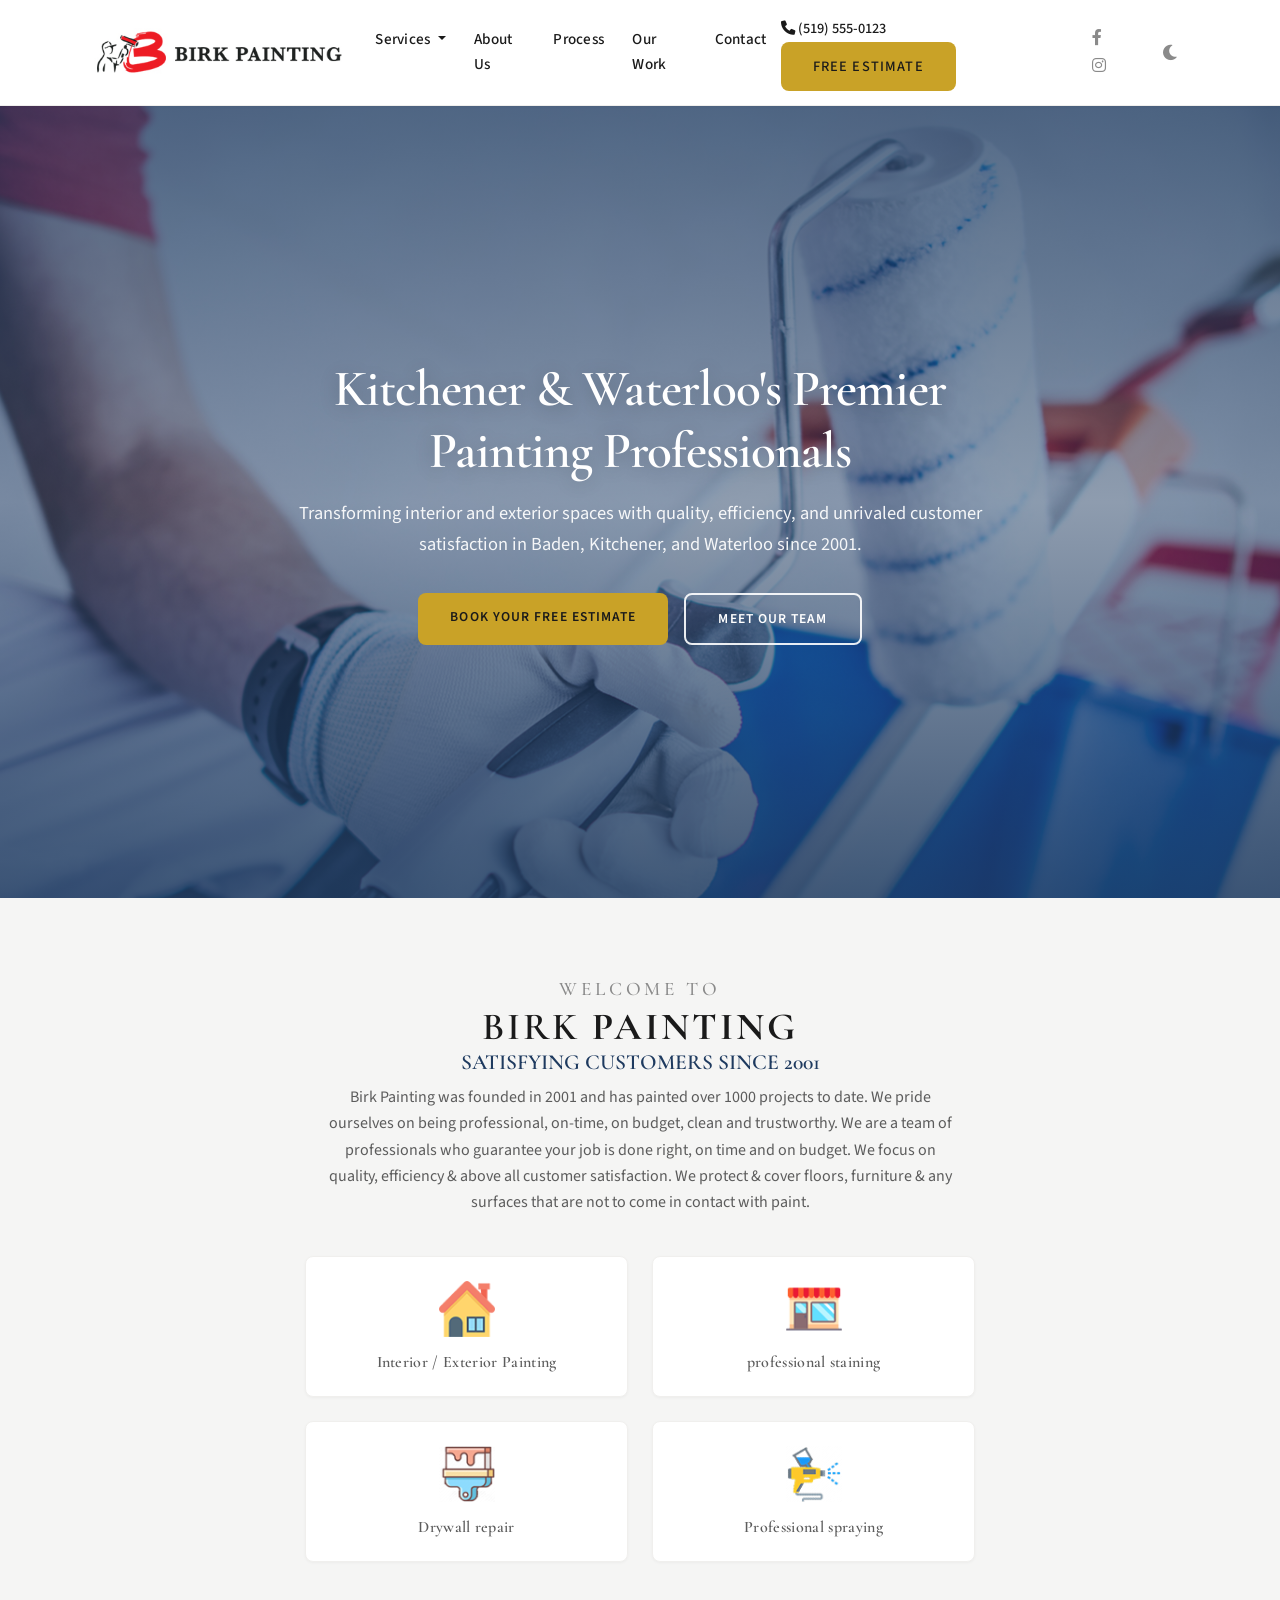
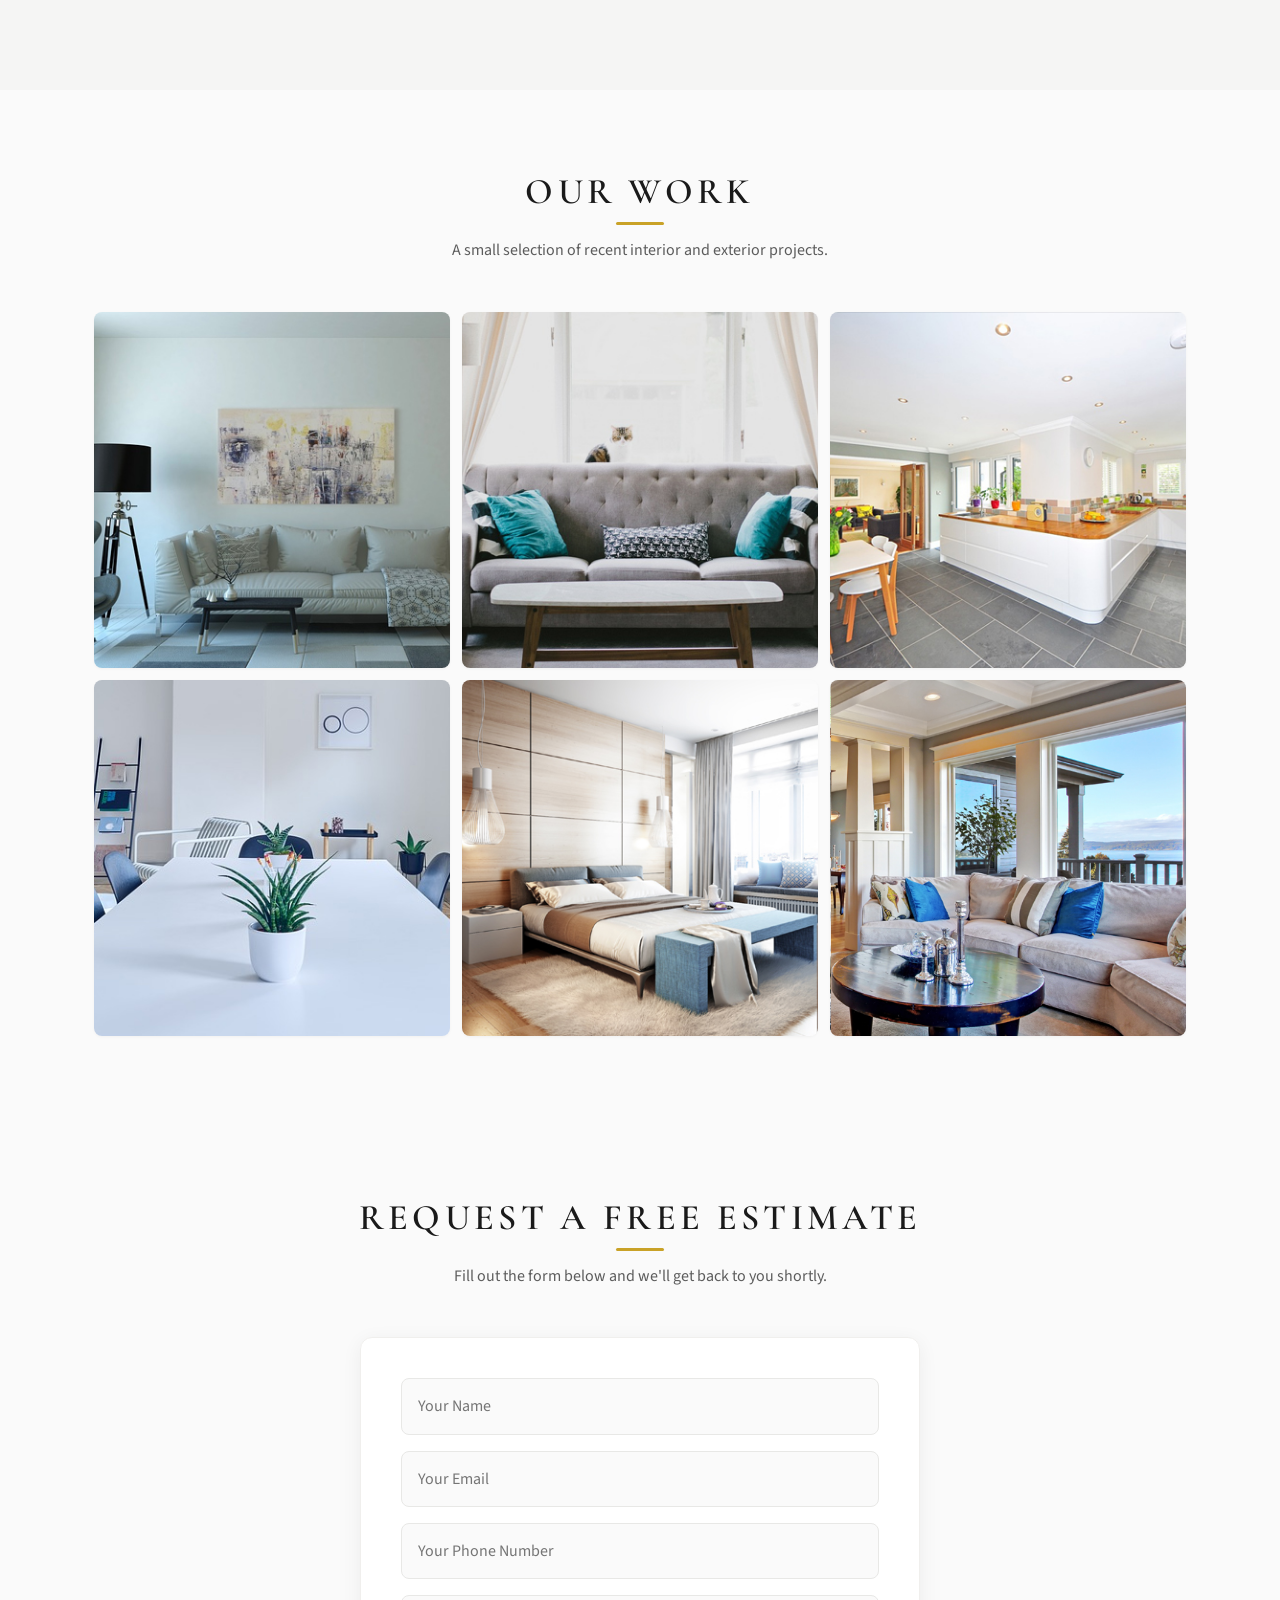
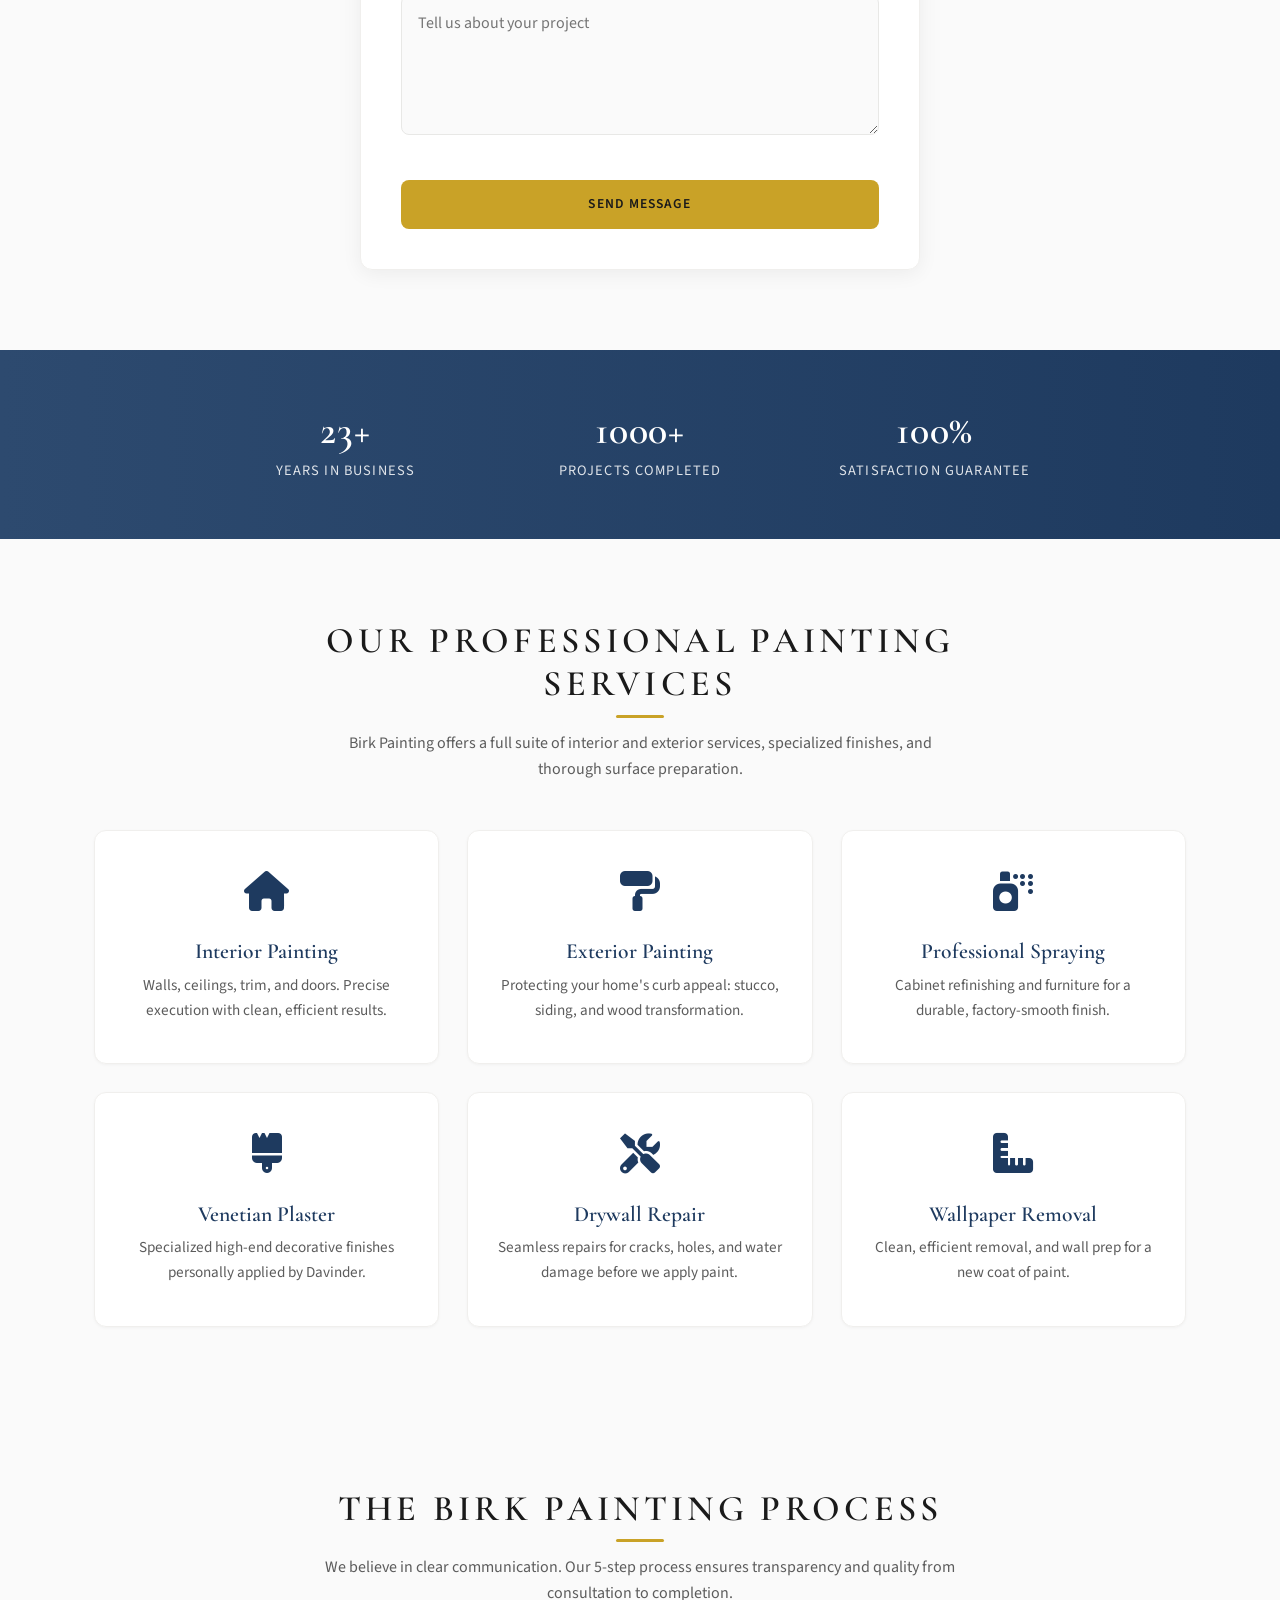
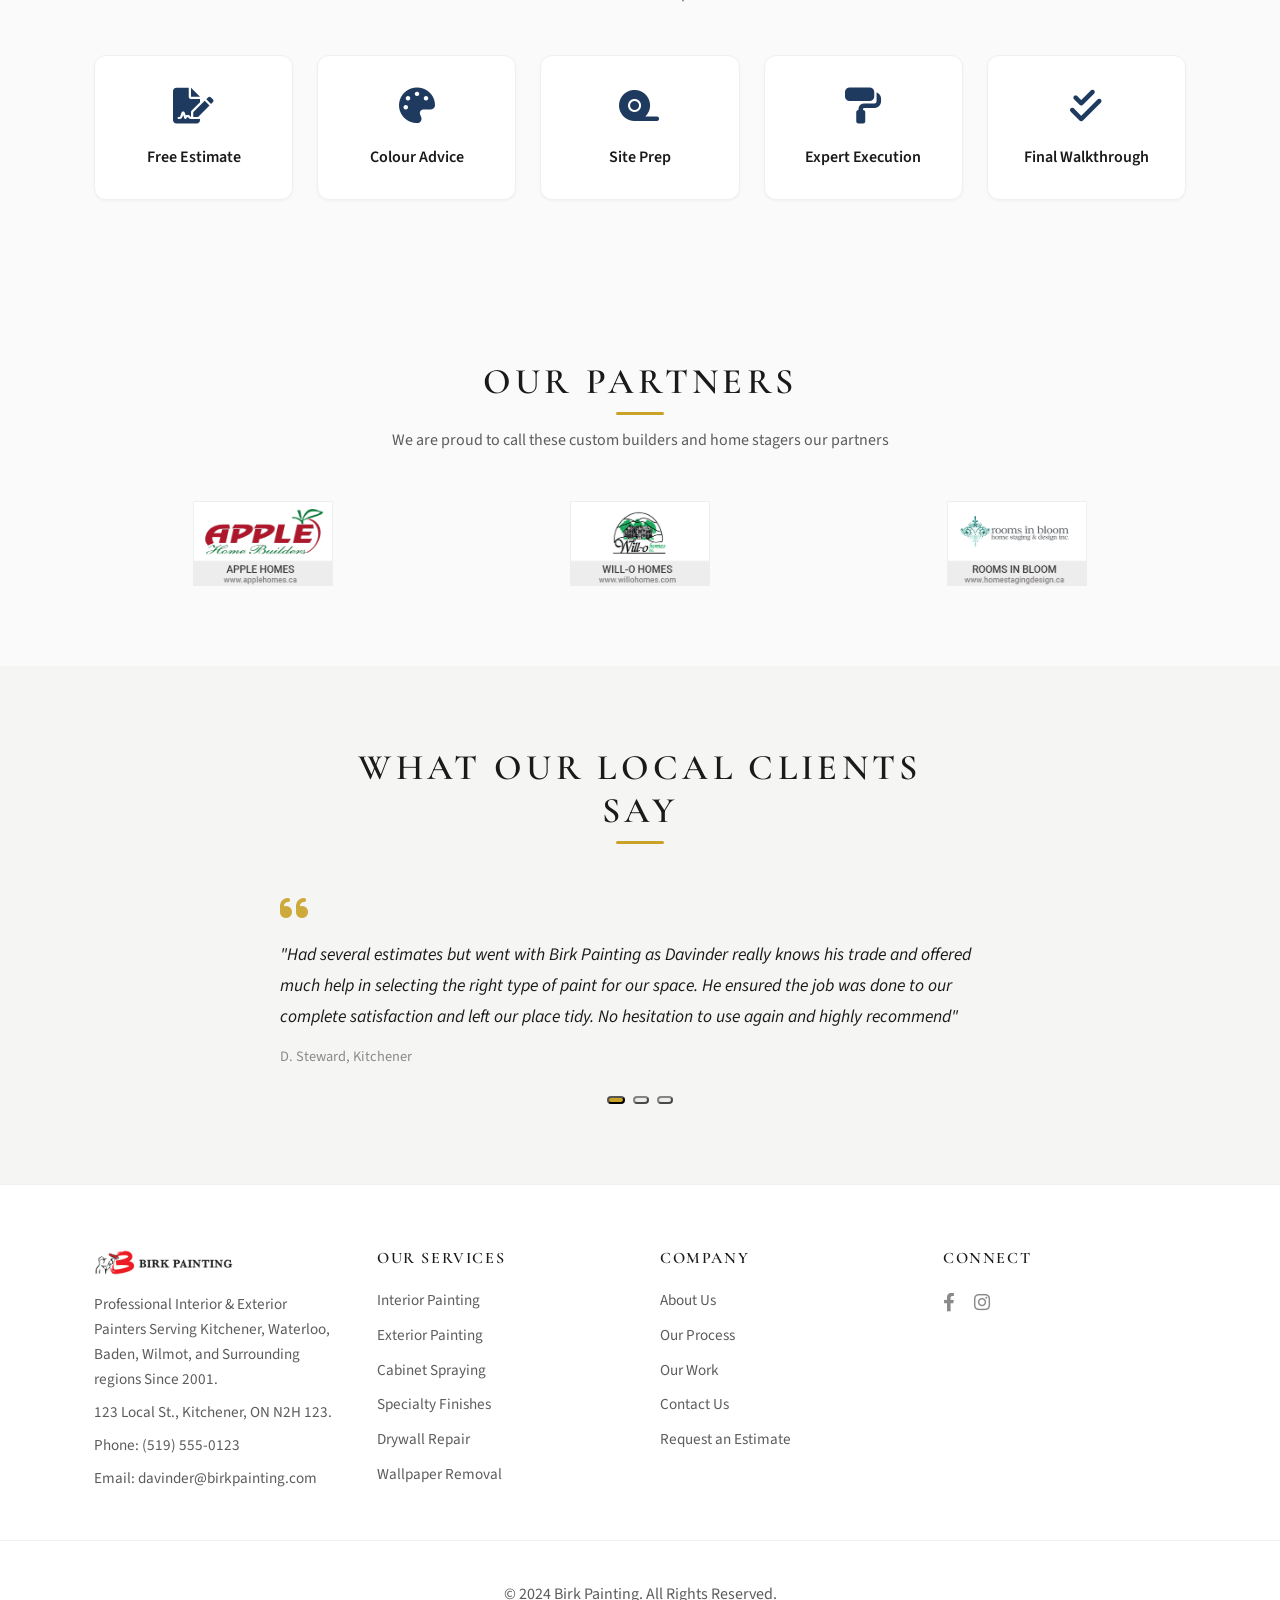
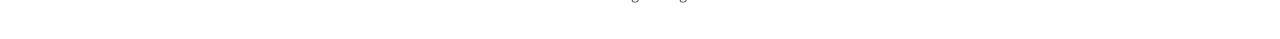
<file: index.html>
<!DOCTYPE html>
<html lang="en">
<head>
    <meta charset="UTF-8">
    <meta name="viewport" content="width=device-width, initial-scale=1.0">
    <meta name="description" content="Birk Painting offers professional interior and exterior painting services in Kitchener, Waterloo, and surrounding areas. Quality, efficiency, and customer satisfaction since 2001.">
    <meta name="keywords" content="painters kitchener, painters waterloo, interior painting, exterior painting, cabinet spraying, venetian plaster, drywall repair, birk painting">
    <meta name="author" content="Birk Painting">
    <meta property="og:title" content="Birk Painting | Professional Kitchener & Waterloo Painters Since 2001">
    <meta property="og:description" content="Top-rated painters in Kitchener and Waterloo. We offer a full range of services including interior/exterior painting, cabinet refinishing, and specialty finishes.">
    <meta property="og:image" content="archive/images/banner.jpg">
    <meta property="og:url" content="https://birk-painting-3ad55.web.app">
    <meta property="og:type" content="website">

    <title>Birk Painting | Professional Kitchener & Waterloo Painters Since 2001</title>
    <link rel="preconnect" href="https://fonts.googleapis.com">
    <link rel="preconnect" href="https://fonts.gstatic.com" crossorigin>
    <link href="https://fonts.googleapis.com/css2?family=Cormorant+Garamond:ital,wght@0,500;0,600;1,500&family=Source+Sans+3:ital,wght@0,400;0,500;0,600;0,700;1,400&display=swap" rel="stylesheet">
    <link rel="stylesheet" href="https://stackpath.bootstrapcdn.com/bootstrap/4.5.2/css/bootstrap.min.css">
    <link rel="stylesheet" href="style.css?v=2">
    <link href="https://cdnjs.cloudflare.com/ajax/libs/font-awesome/6.0.0/css/all.min.css" rel="stylesheet">
    <script src="https://www.google.com/recaptcha/api.js" async defer></script>
</head>
<body>
    <!-- Custom cursor (hidden on touch devices via JS) -->
    <div class="cursor cursor-dot" aria-hidden="true"></div>
    <div class="cursor cursor-ring" aria-hidden="true"></div>

    <nav class="navbar navbar-expand-lg sticky-top">
        <div class="container">
            <a class="navbar-brand" href="#hero"><img src="archive/images/logo.jpg" alt="Birk Painting"></a>
            <button class="navbar-toggler" type="button" data-toggle="collapse" data-target="#navbarNavDropdown" aria-controls="navbarNavDropdown" aria-expanded="false" aria-label="Toggle navigation">
                <span class="navbar-toggler-icon"></span>
            </button>
            <div class="collapse navbar-collapse" id="navbarNavDropdown">
                <ul class="navbar-nav mr-auto">
                    <li class="nav-item dropdown">
                        <a class="nav-link dropdown-toggle" href="#" id="navbarDropdownMenuLink" role="button" data-toggle="dropdown" aria-haspopup="true" aria-expanded="false">
                            Services
                        </a>
                        <div class="dropdown-menu" aria-labelledby="navbarDropdownMenuLink">
                            <a class="dropdown-item" href="#interior">Interior Painting</a>
                            <a class="dropdown-item" href="#exterior">Exterior Painting</a>
                            <a class="dropdown-item" href="#cabinet">Cabinet Spraying</a>
                            <a class="dropdown-item" href="#specialty">Specialty Finishes</a>
                        </div>
                    </li>
                    <li class="nav-item"><a class="nav-link" href="#about">About Us</a></li>
                    <li class="nav-item"><a class="nav-link" href="#process">Process</a></li>
                    <li class="nav-item"><a class="nav-link" href="#proof">Our Work</a></li>
                    <li class="nav-item"><a class="nav-link" href="#contact">Contact</a></li>
                </ul>
                <div class="d-flex align-items-center">
                    <div class="header-contact-info mr-3">
                         <a href="tel:5195550123" class="mr-3"><i class="fas fa-phone"></i> (519) 555-0123</a>
                         <a href="#contact" class="btn btn-gold d-none d-lg-inline-block">Free Estimate</a>
                    </div>
                    <div class="social-media-icons mr-3">
                        <a href="https://www.facebook.com/share/1XxjigXhjU/?mibextid=wwXIfr"><i class="fab fa-facebook-f"></i></a>
                        <!-- a href="#"><i class="fab fa-twitter"></i></a !-->
                        <a href="https://www.instagram.com/birkpaintingkw/"><i class="fab fa-instagram"></i></a>
                    </div>
                    <button class="theme-toggle" id="theme-toggle" title="Toggles light & dark" aria-label="auto" aria-live="polite">
                        <i class="fas fa-moon"></i>
                        <i class="fas fa-sun"></i>
                    </button>
                </div>
            </div>
        </div>
    </nav>

    <section id="hero" class="hero hero--animate">
        <div class="hero-content">
            <h1 class="hero-title">Kitchener & Waterloo's Premier Painting Professionals</h1>
            <p class="hero-subtitle">Transforming interior and exterior spaces with quality, efficiency, and unrivaled customer satisfaction in Baden, Kitchener, and Waterloo since 2001.</p>
            <div class="hero-buttons">
                <a href="#contact" class="btn btn-gold">Book Your Free Estimate</a>
                <a href="#about" class="btn btn-green">Meet Our Team</a>
            </div>
        </div>
    </section>

    <section id="about" class="services section-alt">
        <div class="container">
            <div class="section-header">
				<div class="title">
					<h1><span>welcome to</span> BIRK  <strong>PAINTING</strong></h1>
				</div>
				<h3>SATISFYING CUSTOMERS SINCE 2001</h3>
                <p>Birk Painting was founded in 2001 and has painted over 1000 projects to date. We pride ourselves on being professional, on-time, on budget, clean and trustworthy. We are a team of professionals who guarantee your job is done right, on time and on budget. We focus on quality, efficiency & above all customer satisfaction. We protect & cover floors, furniture & any surfaces that are not to come in contact with paint.</p>
				<div class="welcome-content-box row">
					<div class="col-md-6 col-sm-6 welcome-box">
						<div class="houseIcon"><center><img src="archive/images/house.png" alt=""></center></div>
						<h4>Interior / Exterior Painting</h4>
					</div>
					<div class="col-md-6 col-sm-6 welcome-box">
						<div class="houseIcon"><center><img src="archive/images/house2.png" alt=""></center></div>
						<h4>professional staining</h4>
					</div>
					<div class="col-md-6 col-sm-6 welcome-box">
						<div class="houseIcon"><center><img src="archive/images/house4.png" alt=""></center></div>
						<h4>Drywall repair</h4>
					</div>
					<div class="col-md-6 col-sm-6 welcome-box">
						<div class="houseIcon"><center><img src="archive/images/house3.png" alt=""></center></div>
						<h4>Professional spraying</h4>
					</div>
				</div>
            </div>
        </div>
    </section>

    <section id="proof" class="portfolio-proof">
        <div class="container proof-wrap">
            <div class="section-header">
                <h2>Our Work</h2>
                <p>A small selection of recent interior and exterior projects.</p>
            </div>
            <div class="instagram-grid">
                <a href="https://www.instagram.com/birkpaintingkw/" target="_blank">
                    <img src="archive/images/portfolio1.jpg" alt="Birk Painting project 1">
                </a>
                <a href="https://www.instagram.com/birkpaintingkw/" target="_blank">
                    <img src="archive/images/portfolio2.jpg" alt="Birk Painting project 2">
                </a>
                <a href="https://www.instagram.com/birkpaintingkw/" target="_blank">
                    <img src="archive/images/portfolio3.jpg" alt="Birk Painting project 3">
                </a>
                <a href="https://www.instagram.com/birkpaintingkw/" target="_blank">
                    <img src="archive/images/portfolio4.jpg" alt="Birk Painting project 4">
                </a>
                <a href="https://www.instagram.com/birkpaintingkw/" target="_blank">
                    <img src="archive/images/portfolio5.jpg" alt="Birk Painting project 5">
                </a>
                <a href="https://www.instagram.com/birkpaintingkw/" target="_blank">
                    <img src="archive/images/portfolio6.jpg" alt="Birk Painting project 6">
                </a>
            </div>
        </div>
    </section>

    <section id="contact" class="services">
        <div class="container">
            <div class="section-header">
                <h2>Request a Free Estimate</h2>
                <p>Fill out the form below and we'll get back to you shortly.</p>
            </div>
            <form action="contact.php" method="post" class="contact-form">
                <input type="text" name="name" placeholder="Your Name" required>
                <input type="email" name="email" placeholder="Your Email" required>
                <input type="tel" name="phone" placeholder="Your Phone Number">
                <textarea name="message" placeholder="Tell us about your project" required></textarea>
                <div class="g-recaptcha" data-sitekey="6LdrTYksAAAAABaEdszpnGtl5_6IwD07COxKNNGO"></div>
                <button type="submit" class="btn btn-gold">Send Message</button>
            </form>
        </div>
    </section>

    <section class="trust-bar">
        <div class="container stats-grid">
            <div class="stat-item">
                <h3>23+</h3>
                <p>Years in Business</p>
            </div>
            <div class="stat-item">
                <h3>1000+</h3>
                <p>Projects Completed</p>
            </div>
            <div class="stat-item">
                <h3>100%</h3>
                <p>Satisfaction Guarantee</p>
            </div>
        </div>
    </section>

    <section id="services" class="services">
        <div class="container">
            <div class="section-header">
                <h2>Our Professional Painting Services</h2>
                <p>Birk Painting offers a full suite of interior and exterior services, specialized finishes, and thorough surface preparation.</p>
            </div>
            <div class="service-grid">
                <div id="interior" class="service-card">
                    <div class="service-icon"><i class="fas fa-home"></i></div>
                    <div class="card-content">
                        <h3>Interior Painting</h3>
                        <p>Walls, ceilings, trim, and doors. Precise execution with clean, efficient results.</p>
                    </div>
                </div>
                <div id="exterior" class="service-card">
                    <div class="service-icon"><i class="fas fa-paint-roller"></i></div>
                    <div class="card-content">
                        <h3>Exterior Painting</h3>
                        <p>Protecting your home's curb appeal: stucco, siding, and wood transformation.</p>
                    </div>
                </div>
                <div id="cabinet" class="service-card">
                    <div class="service-icon"><i class="fas fa-spray-can"></i></div>
                    <div class="card-content">
                        <h3>Professional Spraying</h3>
                        <p>Cabinet refinishing and furniture for a durable, factory-smooth finish.</p>
                    </div>
                </div>
                <div id="specialty" class="service-card">
                    <div class="service-icon"><i class="fas fa-brush"></i></div>
                    <div class="card-content">
                        <h3>Venetian Plaster</h3>
                        <p>Specialized high-end decorative finishes personally applied by Davinder.</p>
                    </div>
                </div>
                <div class="service-card">
                    <div class="service-icon"><i class="fas fa-tools"></i></div>
                    <div class="card-content">
                        <h3>Drywall Repair</h3>
                        <p>Seamless repairs for cracks, holes, and water damage before we apply paint.</p>
                    </div>
                </div>
                <div class="service-card">
                    <div class="service-icon"><i class="fas fa-ruler-combined"></i></div>
                    <div class="card-content">
                        <h3>Wallpaper Removal</h3>
                        <p>Clean, efficient removal, and wall prep for a new coat of paint.</p>
                    </div>
                </div>
            </div>
        </div>
    </section>

    <section id="process" class="process">
        <div class="container">
            <div class="section-header">
                <h2>The Birk Painting Process</h2>
                <p>We believe in clear communication. Our 5-step process ensures transparency and quality from consultation to completion.</p>
            </div>
            <div class="process-grid">
                <div class="process-item">
                    <div class="process-icon"><i class="fas fa-file-signature"></i></div>
                    <h4>Free Estimate</h4>
                </div>
                <div class="process-item">
                    <div class="process-icon"><i class="fas fa-palette"></i></div>
                    <h4>Colour Advice</h4>
                </div>
                <div class="process-item">
                    <div class="process-icon"><i class="fas fa-tape"></i></div>
                    <h4>Site Prep</h4>
                </div>
                <div class="process-item">
                    <div class="process-icon"><i class="fas fa-paint-roller"></i></div>
                    <h4>Expert Execution</h4>
                </div>
                <div class="process-item">
                    <div class="process-icon"><i class="fas fa-check-double"></i></div>
                    <h4>Final Walkthrough</h4>
                </div>
            </div>
        </div>
    </section>
    
    <section class="partners">
        <div class="container">
            <div class="section-header">
                <h2>Our Partners</h2>
                <p>We are proud to call these custom builders and home stagers our partners</p>
            </div>
            <div class="partners-grid">
                <div class="partner-item">
                    <img src="archive/images/cl1.png" alt="Partner 1">
                </div>
                <div class="partner-item">
                    <img src="archive/images/cl2.png" alt="Partner 2">
                </div>
                <div class="partner-item">
                    <img src="archive/images/cl3.png" alt="Partner 3">
                </div>
            </div>
        </div>
    </section>

    <section class="testimonials section-alt" id="testimonials">
        <div class="container">
            <div class="section-header testimonials-header">
                <h2>What Our Local Clients Say</h2>
            </div>
            <div class="quote-slider">
                <div class="quote-item">
                    <i class="fas fa-quote-left quote-icon"></i>
                    <p class="quote-text">"Had several estimates but went with Birk Painting as Davinder really knows his trade and offered much help in selecting the right type of paint for our space. He ensured the job was done to our complete satisfaction and left our place tidy. No hesitation to use again and highly recommend"</p>
                    <p class="quote-author">D. Steward, Kitchener</p>
                </div>
                <div class="quote-item">
                    <i class="fas fa-quote-left quote-icon"></i>
                    <p class="quote-text">"Davinder and his crew painted our house several years ago and more recently painted our office over the Christmas holidays. They were very professional and completed the job on time and on budget! They showed up everyday until the job was done. His team was very professional and courteous. We have had several complements on the paint job and we are very pleased with his work. He did not need to come back for touch ups as he and his team did such a thorough job the first time. We would highly recommend him for residential or commercial work!"</p>
                    <p class="quote-author">Rick + Nancy, Baden Dental Clinic, Baden</p>
                </div>
                <div class="quote-item">
                    <i class="fas fa-quote-left quote-icon"></i>
                    <p class="quote-text">"Our company, Rooms in Bloom Home Staging & Design Inc., has worked with Birk Painting on many occasions. Without fail, Davinder and his team are always unfailingly professional and dependable, delivering top notch results with our often tight timelines. We refer Birk Painting without hesitation to our clients on a consistent basis and always look forward to working with them on new projects"</p>
                    <p class="quote-author">Heather & Alana, Rooms in Bloom Home Staging & Design Inc., Kitchener</p>
                </div>
            </div>
        </div>
    </section>

    <footer class="site-footer">
        <div class="container footer-grid">
            <div class="footer-column footer-about">
                <img src="archive/images/logo.jpg" alt="Birk Painting" class="footer-logo">
                <p>Professional Interior & Exterior Painters Serving Kitchener, Waterloo, Baden, Wilmot, and Surrounding regions Since 2001.</p>
                <p>123 Local St., Kitchener, ON N2H 123.</p>
                <p>Phone: (519) 555-0123</p>
                <p>Email: davinder@birkpainting.com</p>
            </div>
            <div class="footer-column">
                <h4>Our Services</h4>
                <ul class="footer-links">
                    <li><a href="#interior">Interior Painting</a></li>
                    <li><a href="#exterior">Exterior Painting</a></li>
                    <li><a href="#cabinet">Cabinet Spraying</a></li>
                    <li><a href="#specialty">Specialty Finishes</a></li>
                    <li><a href="#">Drywall Repair</a></li>
                    <li><a href="#">Wallpaper Removal</a></li>
                </ul>
            </div>
            <div class="footer-column">
                <h4>Company</h4>
                <ul class="footer-links">
                    <li><a href="#about">About Us</a></li>
                    <li><a href="#process">Our Process</a></li>
                    <li><a href="#proof">Our Work</a></li>
                    <li><a href="#contact">Contact Us</a></li>
                    <li><a href="#contact">Request an Estimate</a></li>
                </ul>
            </div>
            <div class="footer-column">
                <h4>Connect</h4>
                <div class="social-media-icons-footer">
                    <a href="https://www.facebook.com/share/1XxjigXhjU/?mibextid=wwXIfr"><i class="fab fa-facebook-f"></i></a>
                    <!--a href="#"><i class="fab fa-twitter"></i></a!-->
                    <a href="https://www.instagram.com/birkpaintingkw/"><i class="fab fa-instagram"></i></a>
                </div>
            </div>
        </div>
        <div class="footer-bottom">
            <div class="container">
                <p>&copy; 2024 Birk Painting. All Rights Reserved.</p>
            </div>
        </div>
    </footer>

    <script>
        const themeToggle = document.querySelector('#theme-toggle');

        const getTheme = () => {
            return localStorage.getItem('theme') || 'light';
        }

        const setTheme = (theme) => {
            document.documentElement.setAttribute('data-theme', theme);
            localStorage.setItem('theme', theme);
            
            if (theme === 'dark') {
                themeToggle.setAttribute('aria-label', 'dark');
            } else {
                themeToggle.setAttribute('aria-label', 'light');
            }
        }

        themeToggle.addEventListener('click', () => {
            const currentTheme = getTheme();
            const newTheme = currentTheme === 'light' ? 'dark' : 'light';
            setTheme(newTheme);
        });

        window.addEventListener('DOMContentLoaded', () => {
            setTheme(getTheme());
        });

        // ----- Custom cursor: smooth, transitive follow -----
        const cursorDot = document.querySelector('.cursor-dot');
        const cursorRing = document.querySelector('.cursor-ring');
        const prefersReducedMotion = window.matchMedia('(prefers-reduced-motion: reduce)').matches;

        function initCursor() {
            if (!cursorDot || !cursorRing || prefersReducedMotion) return;
            let x = 0, y = 0;
            let ringX = 0, ringY = 0;
            let visible = false;

            document.body.classList.add('cursor-custom');

            function tick() {
                ringX += (x - ringX) * 0.18;
                ringY += (y - ringY) * 0.18;
                cursorDot.style.transform = `translate(${x}px, ${y}px)`;
                cursorRing.style.transform = `translate(${ringX}px, ${ringY}px)`;
                requestAnimationFrame(tick);
            }
            requestAnimationFrame(tick);

            document.addEventListener('mousemove', (e) => {
                x = e.clientX;
                y = e.clientY;
                if (!visible) {
                    visible = true;
                    cursorDot.classList.add('cursor--visible');
                    cursorRing.classList.add('cursor--visible');
                }
            });

            document.addEventListener('mouseleave', () => {
                cursorDot.classList.remove('cursor--visible');
                cursorRing.classList.remove('cursor--visible');
                visible = false;
            });

            // Slightly enlarge over clickable elements
            const hoverables = document.querySelectorAll('a, button, [role="button"], .btn, input, textarea');
            hoverables.forEach(el => {
                el.addEventListener('mouseenter', () => cursorRing.classList.add('cursor--hover'));
                el.addEventListener('mouseleave', () => cursorRing.classList.remove('cursor--hover'));
            });
        }

        // Only enable custom cursor for pointer devices (not touch)
        if (window.matchMedia('(pointer: fine)').matches) {
            initCursor();
        }

        // ----- Navbar: stronger shadow after scroll -----
        const navbar = document.querySelector('.navbar');
        if (navbar) {
            window.addEventListener('scroll', () => {
                if (window.scrollY > 10) {
                    navbar.classList.add('navbar--scrolled');
                } else {
                    navbar.classList.remove('navbar--scrolled');
                }
            });
        }

        // ----- Testimonials: animate + simple carousel -----
        const testimonialsSection = document.getElementById('testimonials');
        const quoteSlider = document.querySelector('.quote-slider');
        const quoteItems = quoteSlider ? quoteSlider.querySelectorAll('.quote-item') : [];

        function initTestimonialsCarousel() {
            if (!quoteSlider || !quoteItems.length) return;

            let current = 0;
            let timerId = null;

            const dotsContainer = document.createElement('div');
            dotsContainer.className = 'testimonial-dots';
            const dots = [];

            quoteItems.forEach((item, index) => {
                const dot = document.createElement('button');
                dot.type = 'button';
                dot.className = 'testimonial-dot';
                dot.setAttribute('aria-label', `Show testimonial ${index + 1}`);
                dot.addEventListener('click', () => {
                    setActive(index);
                    restartTimer();
                });
                dotsContainer.appendChild(dot);
                dots.push(dot);
            });

            quoteSlider.appendChild(dotsContainer);

            function setActive(index) {
                current = index;
                quoteItems.forEach((item, i) => {
                    item.classList.toggle('is-active', i === index);
                });
                dots.forEach((dot, i) => {
                    dot.classList.toggle('is-active', i === index);
                });
            }

            function next() {
                const nextIndex = (current + 1) % quoteItems.length;
                setActive(nextIndex);
            }

            function restartTimer() {
                if (timerId) clearInterval(timerId);
                timerId = setInterval(next, 9000);
            }

            setActive(0);
            restartTimer();
        }

        if (testimonialsSection) {
            if (!prefersReducedMotion && 'IntersectionObserver' in window) {
                const observer = new IntersectionObserver((entries) => {
                    entries.forEach((entry) => {
                        if (entry.isIntersecting) {
                            entry.target.classList.add('testimonials--visible');
                            initTestimonialsCarousel();
                            observer.unobserve(entry.target);
                        }
                    });
                }, { rootMargin: '0px 0px -60px 0px', threshold: 0.1 });
                observer.observe(testimonialsSection);
            } else {
                testimonialsSection.classList.add('testimonials--visible');
                initTestimonialsCarousel();
            }
        }

        // ----- Generic scroll reveal for key cards -----
        if (!prefersReducedMotion && 'IntersectionObserver' in window) {
            const revealEls = document.querySelectorAll('.welcome-box, .service-card, .process-item, .stat-item, .partner-item, .contact-form');
            const revealObserver = new IntersectionObserver((entries, obs) => {
                entries.forEach((entry) => {
                    if (entry.isIntersecting) {
                        entry.target.classList.add('reveal', 'is-visible');
                        obs.unobserve(entry.target);
                    }
                });
            }, { rootMargin: '0px 0px -40px 0px', threshold: 0.15 });

            revealEls.forEach((el) => {
                el.classList.add('reveal');
                revealObserver.observe(el);
            });
        }
    </script>
    <script src="https://code.jquery.com/jquery-3.5.1.slim.min.js"></script>
    <script src="https://cdn.jsdelivr.net/npm/popper.js@1.16.1/dist/umd/popper.min.js"></script>
    <script src="https://stackpath.bootstrapcdn.com/bootstrap/4.5.2/js/bootstrap.min.js"></script>
</body>
</html>
</file>
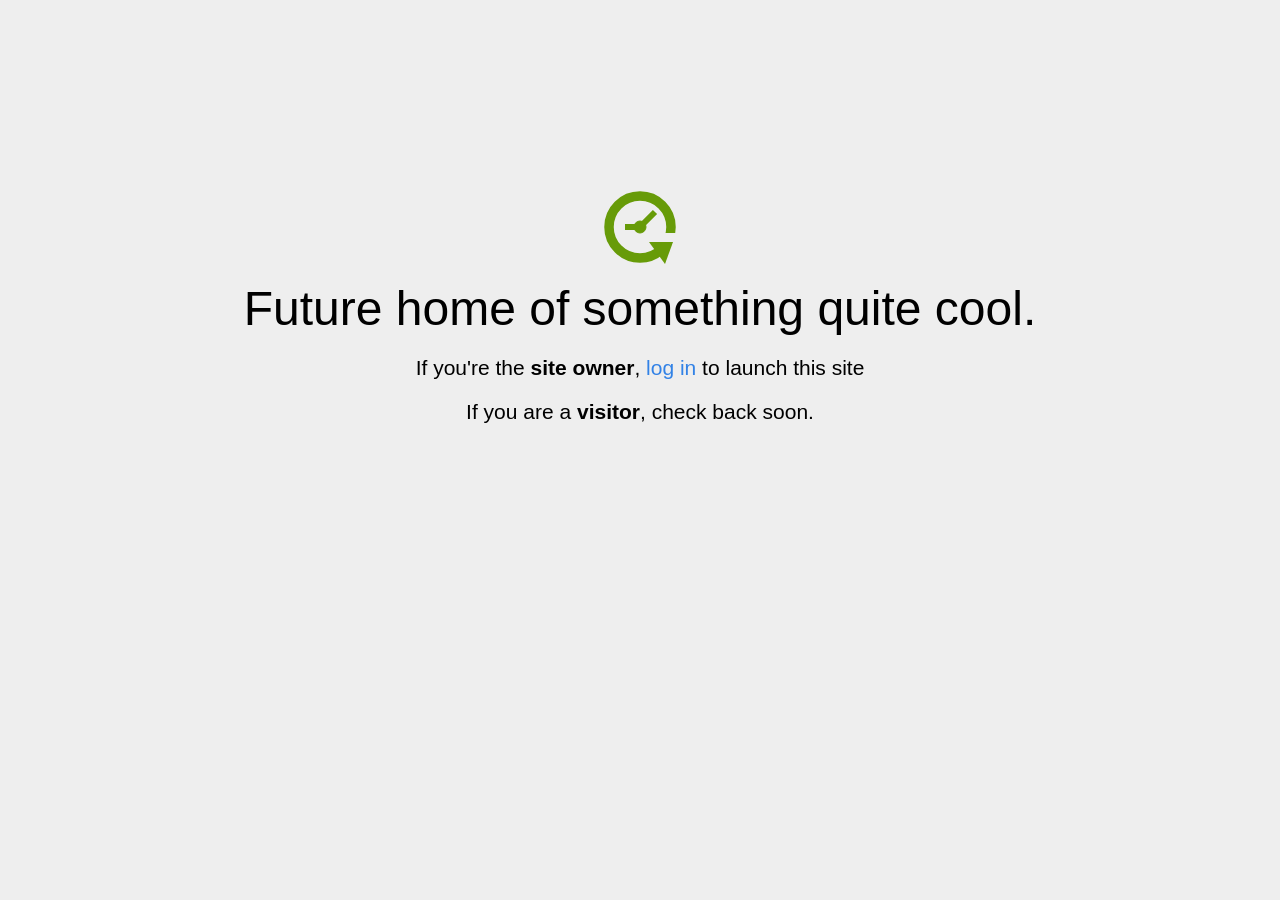
<file: archive/home.html>
<!DOCTYPE html>
<html>
<head>
<title>Coming Soon</title>
<meta http-equiv="content-type" content="text/html; charset=utf-8" >
<meta name="viewport" content="width=device-width, initial-scale=1.0">
<style type="text/css">
body {
  /*background: linear-gradient(90deg, white, gray);*/
  background-color: #eee;
}

body, h1, p {
  font-family: "Helvetica Neue", "Segoe UI", Segoe, Helvetica, Arial, "Lucida Grande", sans-serif;
  font-weight: normal;
  margin: 0;
  padding: 0;
  text-align: center;
}

.container {
  margin-left:  auto;
  margin-right:  auto;
  margin-top: 177px;
  max-width: 1170px;
  padding-right: 15px;
  padding-left: 15px;
}

.row:before, .row:after {
  display: table;
  content: " ";
}

h1 {
  font-size: 48px;
  font-weight: 300;
  margin: 0 0 20px 0;
}

.lead {
  font-size: 21px;
  font-weight: 200;
  margin-bottom: 20px;
}

p {
  margin: 0 0 10px;
}

a {
  color: #3282e6;
  text-decoration: none;
}
</style>
</head>

<body>
<div class="container text-center" id="error">

  <svg height="100" width="100">
    <circle cx="50" cy="50" r="31" stroke="#679b08" stroke-width="9.5" fill="none" />
    <circle cx="50" cy="50" r="6" stroke="#679b08" stroke-width="1" fill="#679b08" />
    <line x1="50" y1="50" x2="35" y2="50" style="stroke:#679b08;stroke-width:6" />
    <line x1="65" y1="35" x2="50" y2="50" style="stroke:#679b08;stroke-width:6" />
    <path d="M59 65 L83 65 L75 87 Z" fill="#679b08" />
    <rect width="20" height="9" x="70" y="56" style="fill:#eee;stroke-width:0;" />
  </svg>
  <div class="row">
    <div class="col-md-12">
      <div class="main-icon text-success"><span class="uxicon uxicon-clock-refresh"></span></div>
      <h1>Future home of something quite cool.</h1>
      <p class="lead">If you're the <strong>site owner</strong>, <a href="/cpanel">log in</a> to launch this site</p>
      <p class="lead">If you are a <strong>visitor</strong>, check back soon.</p>
    </div>
  </div>

</div>

</body>
</html>
</file>
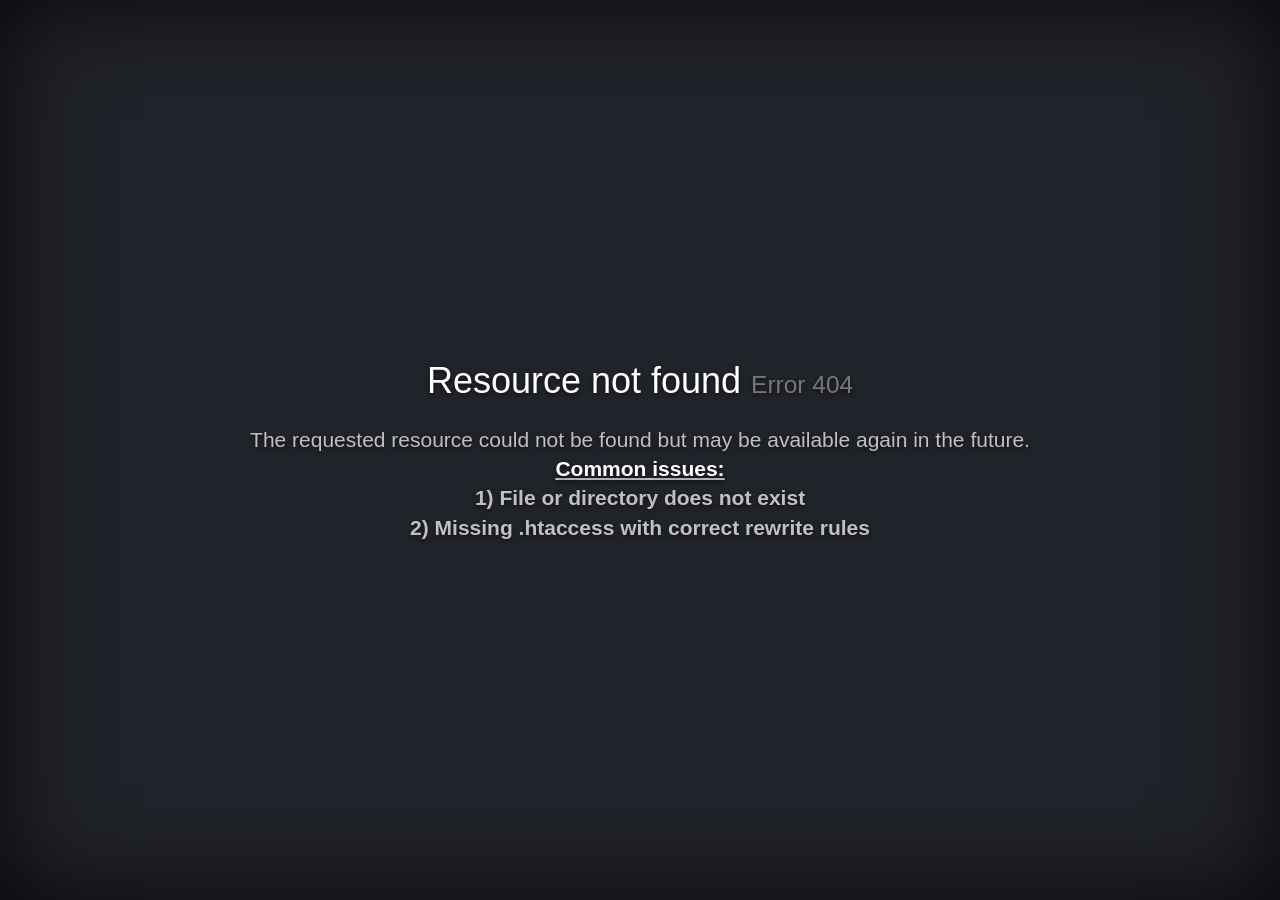
<file: archive/css/owl.video.play.html>
<!DOCTYPE html>
<html lang="en">
<head>
    <meta charset="utf-8" /><meta http-equiv="X-UA-Compatible" content="IE=edge" /><meta name="viewport" content="width=device-width, initial-scale=1" />
    <title>Error 404 - Resource not found</title>
    <style type="text/css">/*! normalize.css v5.0.0 | MIT License | github.com/necolas/normalize.css */html{font-family:sans-serif;line-height:1.15;-ms-text-size-adjust:100%;-webkit-text-size-adjust:100%}body{margin:0}article,aside,footer,header,nav,section{display:block}h1{font-size:2em;margin:.67em 0}figcaption,figure,main{display:block}figure{margin:1em 40px}hr{box-sizing:content-box;height:0;overflow:visible}pre{font-family:monospace,monospace;font-size:1em}a{background-color:transparent;-webkit-text-decoration-skip:objects}a:active,a:hover{outline-width:0}abbr[title]{border-bottom:none;text-decoration:underline;text-decoration:underline dotted}b,strong{font-weight:inherit}b,strong{font-weight:bolder}code,kbd,samp{font-family:monospace,monospace;font-size:1em}dfn{font-style:italic}mark{background-color:#ff0;color:#000}small{font-size:80%}sub,sup{font-size:75%;line-height:0;position:relative;vertical-align:baseline}sub{bottom:-.25em}sup{top:-.5em}audio,video{display:inline-block}audio:not([controls]){display:none;height:0}img{border-style:none}svg:not(:root){overflow:hidden}button,input,optgroup,select,textarea{font-family:sans-serif;font-size:100%;line-height:1.15;margin:0}button,input{overflow:visible}button,select{text-transform:none}[type=reset],[type=submit],button,html [type=button]{-webkit-appearance:button}[type=button]::-moz-focus-inner,[type=reset]::-moz-focus-inner,[type=submit]::-moz-focus-inner,button::-moz-focus-inner{border-style:none;padding:0}[type=button]:-moz-focusring,[type=reset]:-moz-focusring,[type=submit]:-moz-focusring,button:-moz-focusring{outline:1px dotted ButtonText}fieldset{border:1px solid silver;margin:0 2px;padding:.35em .625em .75em}legend{box-sizing:border-box;color:inherit;display:table;max-width:100%;padding:0;white-space:normal}progress{display:inline-block;vertical-align:baseline}textarea{overflow:auto}[type=checkbox],[type=radio]{box-sizing:border-box;padding:0}[type=number]::-webkit-inner-spin-button,[type=number]::-webkit-outer-spin-button{height:auto}[type=search]{-webkit-appearance:textfield;outline-offset:-2px}[type=search]::-webkit-search-cancel-button,[type=search]::-webkit-search-decoration{-webkit-appearance:none}::-webkit-file-upload-button{-webkit-appearance:button;font:inherit}details,menu{display:block}summary{display:list-item}canvas{display:inline-block}template{display:none}[hidden]{display:none}/*! Simple HttpErrorPages | MIT X11 License | https://github.com/AndiDittrich/HttpErrorPages */body,html{width:100%;height:100%;background-color:#21232a}body{color:#fff;text-align:center;text-shadow:0 2px 4px rgba(0,0,0,.5);padding:0;min-height:100%;-webkit-box-shadow:inset 0 0 100px rgba(0,0,0,.8);box-shadow:inset 0 0 100px rgba(0,0,0,.8);display:table;font-family:"Open Sans",Arial,sans-serif}h1{font-family:inherit;font-weight:500;line-height:1.1;color:inherit;font-size:36px}h1 small{font-size:68%;font-weight:400;line-height:1;color:#777}a{text-decoration:none;color:#fff;font-size:inherit;border-bottom:dotted 1px #707070}.lead{color:silver;font-size:21px;line-height:1.4}.cover{display:table-cell;vertical-align:middle;padding:0 20px}footer{position:fixed;width:100%;height:40px;left:0;bottom:0;color:#a0a0a0;font-size:14px}</style>
</head>
<body>
	<div class="cover"><h1>Resource not found <small>Error 404</small></h1>
		<p class="lead">The requested resource could not be found but may be available again in the future. <br />
		<strong><u><font color="white">Common issues:</font></u> <br />
			1) File or directory does not exist <br />
			2) Missing .htaccess with correct rewrite rules <br />
		</p>
	</div>
    
</body>
</html>
</file>
<file: style.css>
/* ============================================
   Birk Painting – Elegant & Professional
   ============================================ */

/* ----- CSS Variables ----- */
:root {
    --bg-main: #fafafa;
    --bg-card: #ffffff;
    --bg-alt: #f5f5f4;
    --text-primary: #1a1a1a;
    --text-secondary: #5c5c5c;
    --text-muted: #8a8a8a;
    --primary: #1e3a5f;
    --primary-soft: #2d4a6f;
    --accent: #c9a227;
    --accent-hover: #b8921f;
    --border-color: #e8e8e6;
    --border-light: #f0efed;
    --hero-overlay: linear-gradient(180deg, rgba(30, 58, 95, 0.75) 0%, rgba(30, 58, 95, 0.5) 50%, rgba(30, 58, 95, 0.85) 100%);
    --shadow-sm: 0 1px 3px rgba(0, 0, 0, 0.04);
    --shadow-md: 0 4px 20px rgba(0, 0, 0, 0.06);
    --shadow-lg: 0 12px 40px rgba(0, 0, 0, 0.08);
    --radius: 8px;
    --radius-lg: 12px;
    --transition: 0.25s ease;
}

[data-theme="dark"] {
    --bg-main: #0f0f0f;
    --bg-card: #1a1a1a;
    --bg-alt: #141414;
    --text-primary: #f2f2f2;
    --text-secondary: #b0b0b0;
    --text-muted: #7a7a7a;
    --primary: #6b9ed4;
    --primary-soft: #5a8bc4;
    --accent: #d4af37;
    --accent-hover: #e6c04a;
    --border-color: #2a2a2a;
    --border-light: #222;
    --hero-overlay: linear-gradient(180deg, rgba(0, 0, 0, 0.7) 0%, rgba(0, 0, 0, 0.45) 50%, rgba(0, 0, 0, 0.8) 100%);
    --shadow-sm: 0 1px 3px rgba(0, 0, 0, 0.2);
    --shadow-md: 0 4px 20px rgba(0, 0, 0, 0.25);
    --shadow-lg: 0 12px 40px rgba(0, 0, 0, 0.35);
}

/* ----- Custom cursor ----- */
.cursor {
    position: fixed;
    top: 0;
    left: 0;
    width: 0;
    height: 0;
    pointer-events: none;
    z-index: 9999;
    opacity: 0;
    transition: opacity 0.2s ease;
}
.cursor--visible { opacity: 1; }

.cursor-dot {
    width: 8px;
    height: 8px;
    margin: -4px 0 0 -4px;
    background: var(--accent);
    border-radius: 50%;
    box-shadow: 0 0 0 1px rgba(255, 255, 255, 0.5);
}
.cursor-ring {
    width: 36px;
    height: 36px;
    margin: -18px 0 0 -18px;
    border: 1.5px solid var(--accent);
    border-radius: 50%;
    transition: width 0.2s ease, height 0.2s ease, margin 0.2s ease, border-color 0.2s ease, opacity 0.2s ease;
}
.cursor-ring.cursor--hover {
    width: 48px;
    height: 48px;
    margin: -24px 0 0 -24px;
    border-color: var(--primary);
    opacity: 0.85;
}
body.cursor-custom,
body.cursor-custom * {
    cursor: none !important;
}

/* ----- Base & Typography ----- */
body {
    font-family: 'Source Sans 3', -apple-system, BlinkMacSystemFont, 'Segoe UI', sans-serif;
    margin: 0;
    line-height: 1.65;
    color: var(--text-primary);
    background-color: var(--bg-main);
    scroll-behavior: smooth;
    transition: background-color 0.3s, color 0.3s;
    font-size: 17px;
}

h1, h2, h3, h4, .brand-logo {
    font-family: 'Cormorant Garamond', Georgia, serif;
    font-weight: 600;
    margin-bottom: 0;
    color: var(--text-primary);
    line-height: 1.2;
}

h1 { font-size: clamp(2.25rem, 4vw, 3.5rem); letter-spacing: -0.02em; }
h2 { font-size: clamp(1.75rem, 3vw, 2.25rem); text-transform: uppercase; letter-spacing: 0.12em; font-weight: 600; }
h3 { font-size: 1.35rem; color: var(--primary); font-weight: 600; }
h4 { font-size: 1.1rem; color: var(--text-secondary); font-weight: 600; }
p {
    font-size: 1rem;
    margin-bottom: 1.15rem;
    color: var(--text-secondary);
}

.container {
    max-width: 1140px;
    margin: 0 auto;
    padding: 0 24px;
}

/* ----- Navbar ----- */
.navbar-expand-lg .navbar-nav { flex-direction: row; list-style: none !important; }
.navbar-nav .nav-item, .navbar-nav .nav-item li { list-style: none !important; }

.navbar {
    background-color: var(--bg-card) !important;
    box-shadow: var(--shadow-sm);
    border-bottom: 1px solid var(--border-light);
    padding: 0.85rem 0;
    transition: box-shadow var(--transition), background-color var(--transition);
}

.navbar .nav-link {
    color: var(--text-primary) !important;
    font-weight: 500;
    font-size: 0.95rem;
    letter-spacing: 0.02em;
    transition: color var(--transition);
    margin: 0 6px;
}

.navbar .nav-link:hover { color: var(--primary) !important; }

.navbar .dropdown-menu {
    background-color: var(--bg-card);
    border: 1px solid var(--border-light);
    border-radius: var(--radius);
    box-shadow: var(--shadow-md);
    padding: 0.5rem 0;
    list-style: none;
}

.navbar .dropdown-item {
    color: var(--text-primary) !important;
    padding: 0.5rem 1.25rem;
    font-size: 0.95rem;
    transition: background-color 0.15s, color 0.15s;
    list-style: none;
}

.navbar .dropdown-item:hover {
    background-color: var(--bg-alt);
    color: var(--primary) !important;
}

.navbar-toggler { border-color: var(--border-color) !important; border-radius: var(--radius); }

.navbar-toggler-icon {
    background-image: url("data:image/svg+xml,%3csvg xmlns='http://www.w3.org/2000/svg' viewBox='0 0 30 30'%3e%3cpath stroke='rgba(0, 0, 0, 0.5)' stroke-linecap='round' stroke-miterlimit='10' stroke-width='1.8' d='M4 7h22M4 15h22M4 23h22'/%3e%3c/svg%3e") !important;
}

.navbar.navbar--scrolled {
    box-shadow: var(--shadow-md);
}

[data-theme="dark"] .navbar-toggler-icon {
    background-image: url("data:image/svg+xml,%3csvg xmlns='http://www.w3.org/2000/svg' viewBox='0 0 30 30'%3e%3cpath stroke='rgba(255, 255, 255, 0.6)' stroke-linecap='round' stroke-miterlimit='10' stroke-width='1.8' d='M4 7h22M4 15h22M4 23h22'/%3e%3c/svg%3e") !important;
}

.navbar-brand img { height: 48px; display: block; }

.header-contact-info a {
    color: var(--text-primary);
    font-weight: 500;
    font-size: 0.9rem;
    text-decoration: none;
    transition: color var(--transition);
}
.header-contact-info a:hover { color: var(--primary); }

.social-media-icons a {
    color: var(--text-muted);
    margin: 0 8px;
    font-size: 1rem;
    transition: color var(--transition);
}
.social-media-icons a:hover { color: var(--primary); }

/* ----- Buttons ----- */
.btn {
    display: inline-block;
    text-decoration: none;
    text-transform: uppercase;
    font-weight: 600;
    letter-spacing: 0.08em;
    font-size: 0.85rem;
    padding: 14px 32px;
    border-radius: var(--radius);
    transition: all var(--transition);
    cursor: pointer;
    border: none;
}

.btn:focus-visible {
    outline: 2px solid var(--accent);
    outline-offset: 2px;
    box-shadow: var(--shadow-md);
}

.btn-gold {
    background: var(--accent);
    color: #1a1a1a !important;
}
.btn-gold:hover {
    background: var(--accent-hover);
    transform: translateY(-1px);
    box-shadow: var(--shadow-md);
}

.btn-green {
    background: transparent;
    color: #fff !important;
    border: 2px solid rgba(255, 255, 255, 0.9);
}
.btn-green:hover {
    background: rgba(255, 255, 255, 0.15);
    border-color: #fff;
    transform: translateY(-1px);
}

/* ----- Hero ----- */
/* ----- Hero load animation ----- */
@keyframes heroBannerReveal {
    from {
        opacity: 0.92;
        transform: scale(1.04);
    }
    to {
        opacity: 1;
        transform: scale(1);
    }
}
@keyframes heroContentUp {
    from {
        opacity: 0;
        transform: translateY(24px);
    }
    to {
        opacity: 1;
        transform: translateY(0);
    }
}

.hero {
    background: var(--hero-overlay), url('archive/images/banner.jpg');
    background-size: cover;
    background-position: center;
    color: #fff;
    min-height: 88vh;
    display: flex;
    align-items: center;
    justify-content: center;
    text-align: center;
    padding: 4rem 1.5rem;
    position: relative;
    overflow: hidden;
}

.hero.hero--animate {
    animation: heroBannerReveal 1.6s cubic-bezier(0.22, 1, 0.36, 1) forwards;
}
.hero.hero--animate .hero-title {
    opacity: 0;
    animation: heroContentUp 0.85s cubic-bezier(0.22, 1, 0.36, 1) 0.2s forwards;
}
.hero.hero--animate .hero-subtitle {
    opacity: 0;
    animation: heroContentUp 0.85s cubic-bezier(0.22, 1, 0.36, 1) 0.38s forwards;
}
.hero.hero--animate .hero-buttons {
    opacity: 0;
    animation: heroContentUp 0.85s cubic-bezier(0.22, 1, 0.36, 1) 0.55s forwards;
}

.hero-content {
    max-width: 720px;
}

.hero-content h1 {
    color: #fff;
    margin-bottom: 1rem;
    text-shadow: 0 2px 20px rgba(0, 0, 0, 0.2);
}

.hero-content p {
    color: rgba(255, 255, 255, 0.92);
    font-size: 1.15rem;
    margin-bottom: 2rem;
    line-height: 1.7;
}

.hero-buttons {
    display: flex;
    flex-wrap: wrap;
    gap: 1rem;
    justify-content: center;
}

/* ----- Section common ----- */
.services, .process, .portfolio-proof, .testimonials, .partners, .section-alt {
    padding: 5rem 0;
    background-color: var(--bg-main);
}

.section-alt { background-color: var(--bg-alt); }

.section-header {
    text-align: center;
    max-width: 640px;
    margin: 0 auto 3rem;
}

.section-header .title h1 {
    font-size: clamp(1.75rem, 3vw, 2.5rem);
    text-transform: uppercase;
    letter-spacing: 0.08em;
}
.section-header .title h1 span {
    display: block;
    font-size: 0.5em;
    font-weight: 500;
    letter-spacing: 0.2em;
    color: var(--text-muted);
    margin-bottom: 0.15em;
}

.section-header h2 {
    margin-bottom: 0.75rem;
    position: relative;
    padding-bottom: 0.75rem;
}
.section-header h2::after {
    content: '';
    position: absolute;
    bottom: 0;
    left: 50%;
    transform: translateX(-50%);
    width: 48px;
    height: 3px;
    background: var(--accent);
    border-radius: 2px;
}

.section-header h3 { margin-bottom: 0.5rem; }
.section-header p { margin-bottom: 0; color: var(--text-secondary); }

/* ----- About / Welcome ----- */
.welcome-content-box {
    margin-top: 2.5rem;
    display: flex;
    flex-wrap: wrap;
    gap: 1.5rem;
}

.welcome-box {
    flex: 1 1 220px;
    text-align: center;
    padding: 1.5rem 1rem;
    background: var(--bg-card);
    border-radius: var(--radius);
    border: 1px solid var(--border-light);
    box-shadow: var(--shadow-sm);
    transition: box-shadow var(--transition), transform var(--transition);
}
.welcome-box:hover {
    box-shadow: var(--shadow-md);
    transform: translateY(-2px);
}

.houseIcon {
    margin-bottom: 1rem;
}
.houseIcon img {
    width: 56px;
    height: auto;
    opacity: 0.9;
}

.welcome-box h4 {
    margin: 0;
    font-size: 1rem;
    text-transform: none;
    letter-spacing: 0.02em;
}

/* ----- Trust bar / Stats ----- */
.trust-bar {
    background: linear-gradient(90deg, var(--primary-soft), var(--primary));
    color: #fff;
    padding: 3.5rem 0;
}

.stats-grid {
    display: grid;
    grid-template-columns: repeat(3, 1fr);
    gap: 2rem;
    text-align: center;
    max-width: 900px;
    margin: 0 auto;
}

.stat-item h3 {
    font-size: 2.5rem;
    font-weight: 600;
    color: #fff;
    margin: 0 0 0.35rem;
    letter-spacing: 0.02em;
}

.stat-item p {
    margin: 0;
    font-size: 0.9rem;
    color: rgba(255, 255, 255, 0.85);
    text-transform: uppercase;
    letter-spacing: 0.08em;
}

@media (max-width: 768px) {
    .stats-grid { grid-template-columns: 1fr; gap: 2rem; }
}

/* ----- Services ----- */
.service-grid {
    display: grid;
    grid-template-columns: repeat(auto-fit, minmax(300px, 1fr));
    gap: 1.75rem;
    margin-top: 0;
}

.service-card {
    background: var(--bg-card);
    border: 1px solid var(--border-light);
    border-radius: var(--radius-lg);
    overflow: hidden;
    box-shadow: var(--shadow-sm);
    transition: all var(--transition);
    text-align: center;
    padding: 2.5rem 1.75rem;
}

.service-card:hover {
    transform: translateY(-4px);
    box-shadow: var(--shadow-lg);
    border-color: var(--border-color);
}

.service-icon {
    margin-bottom: 1.5rem !important;
    color: var(--primary) !important;
}
.service-icon i {
    font-size: 2.5rem !important;
}

.service-card .card-content h3 { margin-bottom: 0.5rem; }
.service-card .card-content p { margin-bottom: 0; font-size: 0.95rem; }

/* ----- Process ----- */
.process-grid {
    display: grid;
    grid-template-columns: repeat(auto-fit, minmax(160px, 1fr));
    gap: 1.5rem;
    margin-top: 0;
}

.process-item {
    background: var(--bg-card);
    padding: 2rem 1.25rem;
    border-radius: var(--radius-lg);
    border: 1px solid var(--border-light);
    box-shadow: var(--shadow-sm);
    transition: all var(--transition);
    text-align: center;
}

.process-item:hover {
    transform: translateY(-4px);
    box-shadow: var(--shadow-lg);
}

.process-icon {
    margin-bottom: 1.25rem !important;
    color: var(--primary) !important;
}
.process-icon i {
    font-size: 2.25rem !important;
}

.process-item h4 {
    font-size: 1rem;
    color: var(--text-primary);
    margin: 0;
    font-family: 'Source Sans 3', sans-serif;
    font-weight: 600;
}

/* ----- Our Work / Instagram ----- */
.proof-wrap { margin-top: 0; }

.instagram-grid {
    display: grid;
    grid-template-columns: repeat(3, 1fr);
    gap: 0.75rem;
    margin-top: 0;
}

.instagram-grid a {
    display: block;
    aspect-ratio: 1;
    overflow: hidden;
    border-radius: var(--radius);
    box-shadow: var(--shadow-sm);
    transition: transform var(--transition), box-shadow var(--transition);
}
.instagram-grid a:hover {
    transform: scale(1.02);
    box-shadow: var(--shadow-md);
}

.instagram-grid img {
    width: 100%;
    height: 100%;
    object-fit: cover;
    display: block;
}

@media (max-width: 768px) {
    .instagram-grid { grid-template-columns: repeat(2, 1fr); }
}

/* ----- Contact form ----- */
.contact-form {
    background: var(--bg-card);
    border: 1px solid var(--border-light);
    max-width: 560px;
    margin: 0 auto;
    padding: 2.5rem;
    border-radius: var(--radius-lg);
    box-shadow: var(--shadow-md);
}

.contact-form input,
.contact-form textarea {
    background-color: var(--bg-main);
    color: var(--text-primary);
    border: 1px solid var(--border-color);
    width: 100%;
    padding: 14px 16px;
    margin-bottom: 1rem;
    border-radius: var(--radius);
    font-size: 1rem;
    font-family: inherit;
    box-sizing: border-box;
    transition: border-color var(--transition), box-shadow var(--transition);
}
.contact-form input:focus,
.contact-form textarea:focus {
    outline: none;
    border-color: var(--primary);
    box-shadow: 0 0 0 3px rgba(30, 58, 95, 0.12);
}

.contact-form textarea { height: 140px; resize: vertical; min-height: 120px; }

.contact-form .g-recaptcha { margin: 1rem 0 1.25rem; }

.contact-form .btn-gold {
    width: 100%;
    padding: 14px;
    font-size: 0.85rem;
}

/* ----- Partners ----- */
.partners-grid {
    display: grid;
    grid-template-columns: repeat(auto-fit, minmax(200px, 1fr));
    gap: 2.5rem;
    align-items: center;
    margin-top: 0;
}

.partner-item {
    text-align: center;
}

.partner-item img {
    max-width: 140px;
    height: auto;
    filter: none !important;
    opacity: 1 !important;
    transition: opacity var(--transition);
}
.partner-item img:hover { opacity: 0.85; }

/* ----- Testimonials ----- */
@keyframes testimonialReveal {
    from {
        opacity: 0;
        transform: translateY(24px);
    }
    to {
        opacity: 1;
        transform: translateY(0);
    }
}
@keyframes testimonialHeaderReveal {
    from {
        opacity: 0;
        transform: translateY(16px);
    }
    to {
        opacity: 1;
        transform: translateY(0);
    }
}

@media (prefers-reduced-motion: no-preference) {
    .testimonials .testimonials-header {
        opacity: 0;
        transform: translateY(16px);
    }
    .testimonials.testimonials--visible .testimonials-header {
        animation: testimonialHeaderReveal 0.7s cubic-bezier(0.22, 1, 0.36, 1) forwards;
    }

    .testimonials .quote-item {
        opacity: 0;
        transform: translateY(24px);
    }
    .testimonials.testimonials--visible .quote-item {
        animation: testimonialReveal 0.7s cubic-bezier(0.22, 1, 0.36, 1) forwards;
    }
    .testimonials.testimonials--visible .quote-item:nth-child(1) { animation-delay: 0.1s; }
    .testimonials.testimonials--visible .quote-item:nth-child(2) { animation-delay: 0.25s; }
    .testimonials.testimonials--visible .quote-item:nth-child(3) { animation-delay: 0.4s; }
}

.quote-slider {
    max-width: 720px;
    margin: 0 auto;
}

.quote-item {
    margin-top: 2.5rem;
    display: none;
}
.quote-item:first-child {
    margin-top: 0;
}

.quote-item.is-active {
    display: block;
}

.quote-icon {
    font-size: 2rem;
    color: var(--accent);
    margin-bottom: 1rem;
    opacity: 0.9;
}

.quote-text {
    font-size: 1.1rem;
    font-style: italic;
    line-height: 1.75;
    color: var(--text-primary);
    margin-bottom: 0.75rem;
}

.quote-author {
    font-size: 0.9rem;
    color: var(--text-muted);
    margin: 0;
    font-style: normal;
}

.testimonial-dots {
    display: flex;
    justify-content: center;
    margin-top: 1.75rem;
    gap: 0.5rem;
}

.testimonial-dot {
    width: 8px;
    height: 8px;
    border-radius: 999px;
    background: var(--border-color);
    transition: background var(--transition), width var(--transition), opacity var(--transition);
    opacity: 0.7;
}

.testimonial-dot.is-active {
    width: 18px;
    background: var(--accent);
    opacity: 1;
}

/* ----- Footer ----- */
.site-footer {
    background-color: var(--bg-card);
    color: var(--text-secondary);
    padding: 4rem 0 2rem;
    font-size: 0.95rem;
    border-top: 1px solid var(--border-light);
}

.footer-grid {
    display: grid;
    grid-template-columns: repeat(auto-fit, minmax(200px, 1fr));
    gap: 2.5rem;
    align-items: start;
}

.footer-about .footer-logo {
    max-width: 140px;
    height: auto;
    margin-bottom: 1rem;
    display: block;
}

.footer-column p { font-size: 0.95rem; margin-bottom: 0.5rem; }

.footer-column h4 {
    color: var(--text-primary);
    font-family: 'Cormorant Garamond', Georgia, serif;
    font-size: 1rem;
    font-weight: 600;
    margin-bottom: 1.25rem;
    text-transform: uppercase;
    letter-spacing: 0.1em;
}

.footer-links { list-style: none; padding: 0; margin: 0; }
.footer-links li { margin-bottom: 0.6rem; }
.footer-links a {
    text-decoration: none;
    color: var(--text-secondary);
    transition: color var(--transition);
    font-size: 0.95rem;
}
.footer-links a:hover { color: var(--accent); }

.social-media-icons-footer a {
    color: var(--text-muted);
    margin-right: 1rem;
    font-size: 1.15rem;
    transition: color var(--transition);
}
.social-media-icons-footer a:hover { color: var(--accent); }

.footer-bottom {
    text-align: center;
    padding-top: 2.5rem;
    margin-top: 2.5rem;
    border-top: 1px solid var(--border-light);
    font-size: 0.875rem;
    color: var(--text-muted);
}
.footer-bottom p { margin: 0; }

/* ----- Theme toggle ----- */
.theme-toggle {
    background: transparent;
    border: none;
    cursor: pointer;
    color: var(--text-muted);
    font-size: 1.1rem;
    padding: 0.35rem;
    border-radius: var(--radius);
    transition: color var(--transition), background var(--transition);
}
.theme-toggle:hover { color: var(--text-primary); }

.theme-toggle .fa-sun { display: none; }
.theme-toggle .fa-moon { display: block; }
[data-theme="dark"] .theme-toggle .fa-sun { display: block; }
[data-theme="dark"] .theme-toggle .fa-moon { display: none; }

/* ----- Generic scroll reveal ----- */
@media (prefers-reduced-motion: no-preference) {
    .reveal {
        opacity: 0;
        transform: translateY(24px);
        transition: opacity 0.7s cubic-bezier(0.22, 1, 0.36, 1), transform 0.7s cubic-bezier(0.22, 1, 0.36, 1);
    }
    .reveal.is-visible {
        opacity: 1;
        transform: translateY(0);
    }
}
</file>
